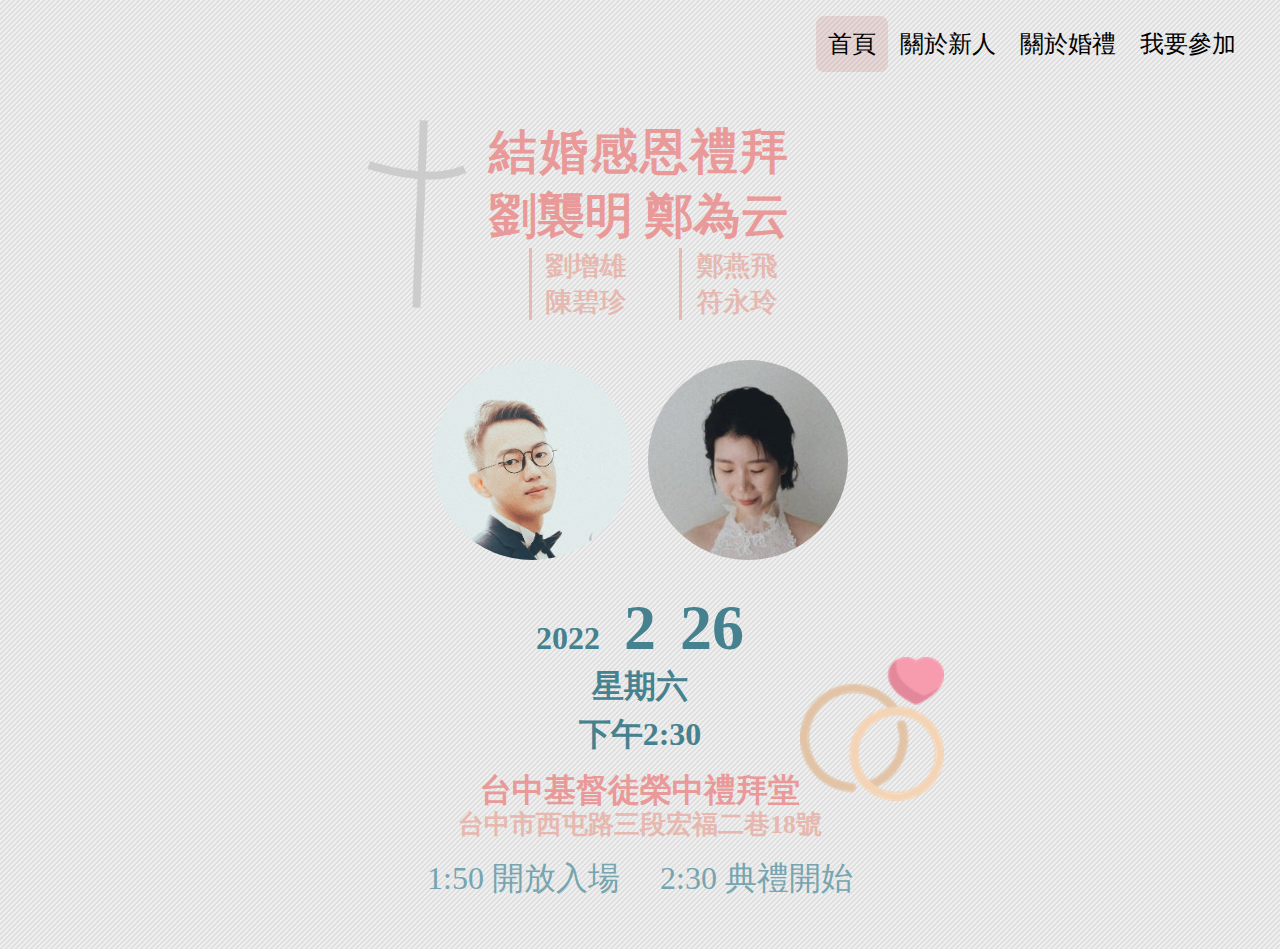
<file: index.html>
<!DOCTYPE html>
<html>

<head>
    <link rel="icon" href="/asset/images/rings-and-heart.png" type="image/png" />
    <link rel="short icon" href="/asset/images/rings-and-heart.png" type="image/png" />
    <link rel="preload" href="/asset/images/background.jpg" type="image/png" as="image" />
    <meta name="viewport" content="width=device-width, initial-scale=0.6, minimum-scale=0.6, maximum-scale=2.0, user-scalable=yes" />
    <meta charset="UTF-8">

    <!-- HTML Meta Tags -->
    <title>襲明與為云的婚禮資訊站</title>
    <meta name="description" content="嗨！襲明與為云要結婚了！時間：2022-02-26 星期六 下午2:30。地點：台中基督徒榮中禮拜堂 台中市西屯路三段宏福二巷18號。誠摯地邀請您來見證主的恩典！若您要登記參加，請進入本站，並點選「我要參加」----本網站提供關於新人和婚禮的各種資訊，以及聯絡方式歡迎隨時來看看！">

    <!-- Facebook Meta Tags -->
    <meta property="og:url" content="https://whwedding.info/">
    <meta property="og:type" content="website">
    <meta property="og:title" content="襲明與為云的婚禮資訊站">
    <meta property="og:description" content="嗨！襲明與為云要結婚了！時間：2022-02-26 星期六 下午2:30。地點：台中基督徒榮中禮拜堂 台中市西屯路三段宏福二巷18號。誠摯地邀請您來見證主的恩典！若您要登記參加，請進入本站，並點選「我要參加」----本網站提供關於新人和婚禮的各種資訊，以及聯絡方式歡迎隨時來看看！">
    <meta property="og:image" content="https://whwedding.info/asset/images/rings-and-heart.png">

    <!-- Twitter Meta Tags -->
    <meta name="twitter:card" content="summary_large_image">
    <meta property="twitter:domain" content="whwedding.info">
    <meta property="twitter:url" content="https://whwedding.info/">
    <meta name="twitter:title" content="襲明與為云的婚禮資訊站">
    <meta name="twitter:description" content="嗨！襲明與為云要結婚了！時間：2022-02-26 星期六 下午2:30。地點：台中基督徒榮中禮拜堂 台中市西屯路三段宏福二巷18號。誠摯地邀請您來見證主的恩典！若您要登記參加，請進入本站，並點選「我要參加」----本網站提供關於新人和婚禮的各種資訊，以及聯絡方式歡迎隨時來看看！">
    <meta name="twitter:image" content="https://whwedding.info/asset/images/rings-and-heart.png">

    <!-- Meta Tags Generated via https://www.opengraph.xyz -->

    <link rel="stylesheet" href="/style.css">
    <style type="text/css"></style>
</head>

<body>
    <a class="skip-link screen-reader-text" href="#content">跳至主要內容</a>
    <header id="masthead" class="site-header has-menu" role="banner">
        <div class="site-branding">
            <h1 class="screen-reader-text">劉襲明與鄭為云的婚禮資訊</h1>
        </div><!-- .site-branding -->
    
        <input type="checkbox" id="show-nav-menu" class="ui-state" />
        <nav id="site-navigation" class="primary-navigation" role="navigation" aria-label="主要選單">
            <div class="menu-button-container">
                <label id="primary-mobile-menu" for="show-nav-menu" class="button" aria-controls="primary-menu-list" aria-expanded="false">
                    <span class="dropdown-icon open">選單 <svg class="svg-icon" width="24" height="24" aria-hidden="true"
                            role="img" focusable="false" viewBox="0 0 24 24" fill="none" xmlns="http://www.w3.org/2000/svg">
                            <path fill-rule="evenodd" clip-rule="evenodd"
                                d="M4.5 6H19.5V7.5H4.5V6ZM4.5 12H19.5V13.5H4.5V12ZM19.5 18H4.5V19.5H19.5V18Z"
                                fill="currentColor"></path>
                        </svg> </span>
                    <span class="dropdown-icon close">關閉 <svg class="svg-icon" width="24" height="24" aria-hidden="true"
                            role="img" focusable="false" viewBox="0 0 24 24" fill="none" xmlns="http://www.w3.org/2000/svg">
                            <path fill-rule="evenodd" clip-rule="evenodd"
                                d="M12 10.9394L5.53033 4.46973L4.46967 5.53039L10.9393 12.0001L4.46967 18.4697L5.53033 19.5304L12 13.0607L18.4697 19.5304L19.5303 18.4697L13.0607 12.0001L19.5303 5.53039L18.4697 4.46973L12 10.9394Z"
                                fill="currentColor"></path>
                        </svg> </span>
                </label><!-- #primary-mobile-menu -->
            </div><!-- .menu-button-container -->
            <div class="primary-menu-container">
                <ul id="primary-menu-list" class="menu-wrapper">
                    <li id="menu-item-25" class="menu-item current-menu-item">
                        <a href="/">首頁</a>
                    </li>
                    <li id="menu-item-30" class="menu-item">
                        <a href="/%e9%97%9c%e6%96%bc%e6%96%b0%e4%ba%ba/">關於新人</a>
                    </li>
                    <li id="menu-item-31" class="menu-item">
                        <a href="/%e9%97%9c%e6%96%bc%e5%a9%9a%e7%a6%ae/">關於婚禮</a>
                    </li>
                    <li id="menu-item-32" class="menu-item">
                        <a href="/%e6%88%91%e8%a6%81%e5%8f%83%e5%8a%a0/">我要參加</a>
                    </li>
                    <!--
                    <li id="menu-item-33" class="menu-item">
                        <a href="/credit/">Credit</a>
                    </li>
                    -->
                </ul>
            </div>
        </nav><!-- #site-navigation -->
    </header>

    <div class="homepage-content">
        <div class="homepage-title-container">
            <div class="homepage-title-block">
                <div class="pic-anchor">
                    <div class="cross-cute"></div>
                </div>
                <h2 class="has-text-align-center homepage-title"><span
                        class="homepage-title-eventname">結婚感恩禮拜</span><br><span><strong>劉</strong>襲明</span>&nbsp;<span><strong>鄭</strong>為云</span>
                </h2>
                <div class="parents-section">
                    <div class="parents">劉增雄<br>陳碧珍</div>
                    <div class="parents">鄭燕飛<br>符永玲</div>
                </div>
            </div>
            <div class="homepage-pictures">
                <div class="wp-block-image">
                    <img class="is-style-rounded" src="/asset/images/hsiming2.jpg"
                            alt="" class="wp-image-50" width="200" height="200">
                </div>
                <div class="wp-block-image">
                    <img class="is-style-rounded" src="/asset/images/jessie2.jpg"
                            alt="鄭為云的照片" class="wp-image-51" width="200" height="200">
                </div>
            </div>
        </div>
        <div class="homepage-info">
            <div class="homepage-info-datetime">
                <span data-role="year">2022</span> <span class="inline-block"><span data-role="month">2</span>&nbsp;<span data-role="date">26</span></span><br>
                <span data-role="weekday">星期六</span><br>
                <span data-role="time">下午2:30</span>
            </div>
            <div class="homepage-info-location">
                <span data-role="location"><span class="inline-block">台中基督徒</span><span
                        class="inline-block">榮中禮拜堂<div class="pic-anchor"><div class="rings-and-heart"></div></div></span>
                </span><br>
                <span data-role="address"><span class="inline-block">台中市</span><span
                        class="inline-block">西屯路三段</span><span class="inline-block">宏福二巷18號</span></span>
            </div>
            <div class="homepage-info-details">
                <span class="inline-block" data-role="open"><span>1:50</span>&nbsp;<span class="inline-block">開放入場</span></span>
                <span class="inline-block" data-role="begin"><span>2:30</span>&nbsp;<span class="inline-block">典禮開始</span></span>
            </div>
        </div>
    </div>
</body>

</html>
</file>
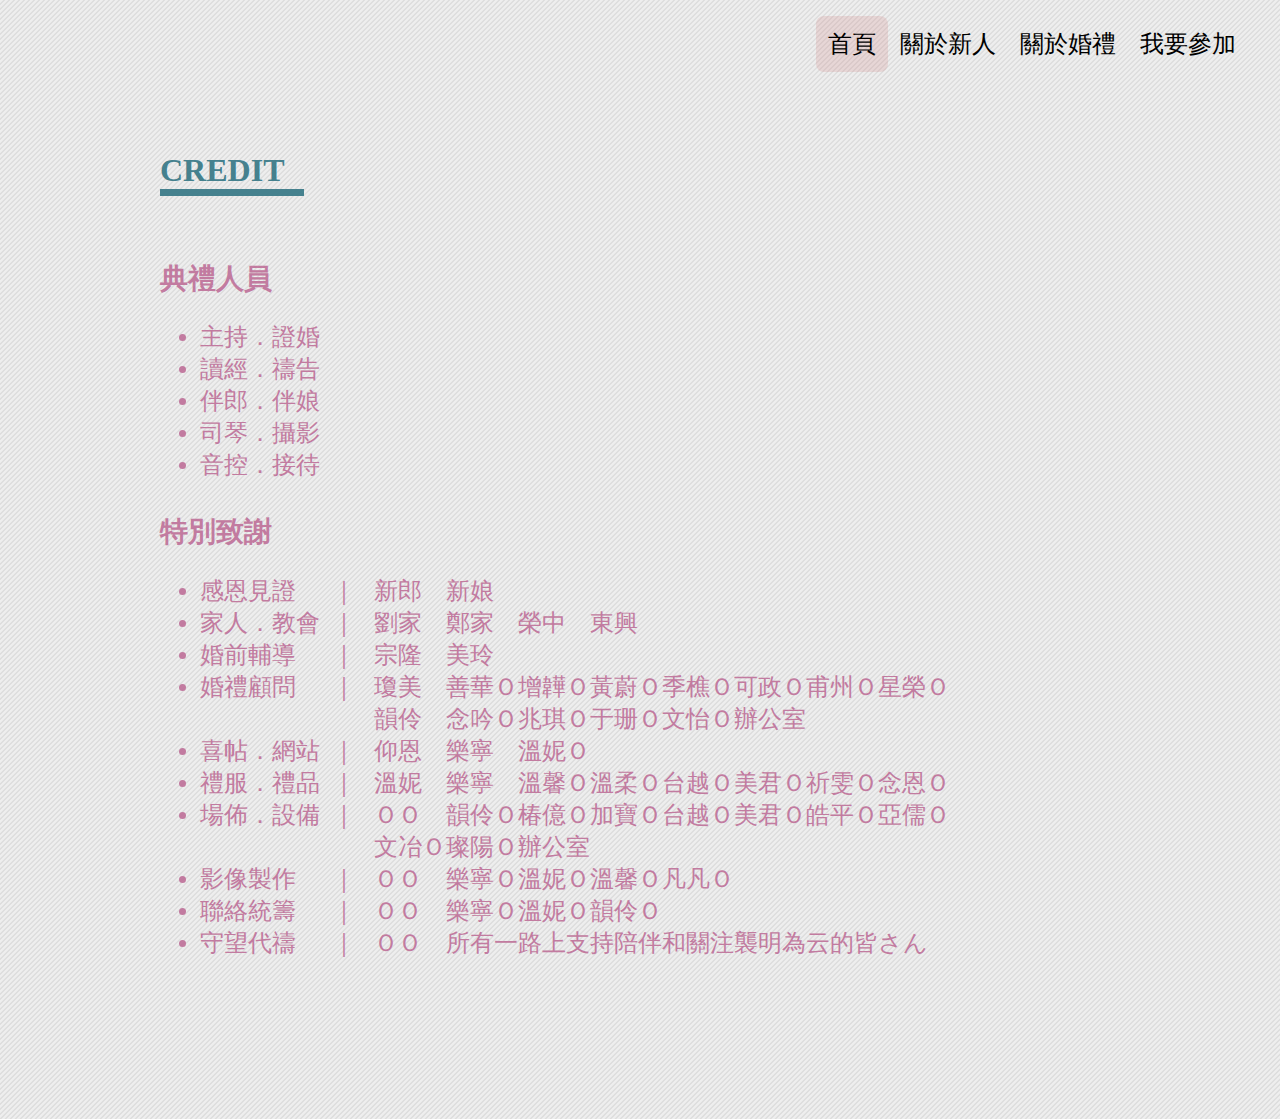
<file: credit/index.html>
<!DOCTYPE html>
<html>

<head>
    <link rel="icon" href="/asset/images/rings-and-heart.png" type="image/png" />
    <link rel="short icon" href="/asset/images/rings-and-heart.png" type="image/png" />
    <link rel="preload" href="/asset/images/background.jpg" type="image/png" as="image" />
    <meta name="viewport" content="width=device-width, initial-scale=0.6, minimum-scale=0.6, maximum-scale=2.0, user-scalable=yes" />
    <meta charset="UTF-8">

    <!-- HTML Meta Tags -->
    <title>CREDIT ~ 襲明與為云的婚禮資訊站</title>
    <meta name="description" content="嗨！襲明與為云要結婚了！時間：2022-02-26 星期六 下午2:30。地點：台中基督徒榮中禮拜堂 台中市西屯路三段宏福二巷18號。誠摯地邀請您來見證主的恩典！若您要登記參加，請進入本站，並點選「我要參加」----本網站提供關於新人和婚禮的各種資訊，以及聯絡方式歡迎隨時來看看！">

    <!-- Facebook Meta Tags -->
    <meta property="og:url" content="https://whwedding.info/">
    <meta property="og:type" content="website">
    <meta property="og:title" content="襲明與為云的婚禮資訊站">
    <meta property="og:description" content="嗨！襲明與為云要結婚了！時間：2022-02-26 星期六 下午2:30。地點：台中基督徒榮中禮拜堂 台中市西屯路三段宏福二巷18號。誠摯地邀請您來見證主的恩典！若您要登記參加，請進入本站，並點選「我要參加」----本網站提供關於新人和婚禮的各種資訊，以及聯絡方式歡迎隨時來看看！">
    <meta property="og:image" content="https://whwedding.info/asset/images/rings-and-heart.png">

    <!-- Twitter Meta Tags -->
    <meta name="twitter:card" content="summary_large_image">
    <meta property="twitter:domain" content="whwedding.info">
    <meta property="twitter:url" content="https://whwedding.info/">
    <meta name="twitter:title" content="襲明與為云的婚禮資訊站">
    <meta name="twitter:description" content="嗨！襲明與為云要結婚了！時間：2022-02-26 星期六 下午2:30。地點：台中基督徒榮中禮拜堂 台中市西屯路三段宏福二巷18號。誠摯地邀請您來見證主的恩典！若您要登記參加，請進入本站，並點選「我要參加」----本網站提供關於新人和婚禮的各種資訊，以及聯絡方式歡迎隨時來看看！">
    <meta name="twitter:image" content="https://whwedding.info/asset/images/rings-and-heart.png">

    <!-- Meta Tags Generated via https://www.opengraph.xyz -->

    <link rel="stylesheet" href="/style.css">
    <style type="text/css"></style>
</head>

<body>
    <a class="skip-link screen-reader-text" href="#content">跳至主要內容</a>
    <header id="masthead" class="site-header has-menu" role="banner">
        <div class="site-branding">
            <h1 class="screen-reader-text">劉襲明與鄭為云的婚禮資訊 - CREDIT</h1>
        </div><!-- .site-branding -->
    
        <input type="checkbox" id="show-nav-menu" class="ui-state" />
        <nav id="site-navigation" class="primary-navigation" role="navigation" aria-label="主要選單">
            <div class="menu-button-container">
                <label id="primary-mobile-menu" for="show-nav-menu" class="button" aria-controls="primary-menu-list" aria-expanded="false">
                    <span class="dropdown-icon open">選單 <svg class="svg-icon" width="24" height="24" aria-hidden="true"
                            role="img" focusable="false" viewBox="0 0 24 24" fill="none" xmlns="http://www.w3.org/2000/svg">
                            <path fill-rule="evenodd" clip-rule="evenodd"
                                d="M4.5 6H19.5V7.5H4.5V6ZM4.5 12H19.5V13.5H4.5V12ZM19.5 18H4.5V19.5H19.5V18Z"
                                fill="currentColor"></path>
                        </svg> </span>
                    <span class="dropdown-icon close">關閉 <svg class="svg-icon" width="24" height="24" aria-hidden="true"
                            role="img" focusable="false" viewBox="0 0 24 24" fill="none" xmlns="http://www.w3.org/2000/svg">
                            <path fill-rule="evenodd" clip-rule="evenodd"
                                d="M12 10.9394L5.53033 4.46973L4.46967 5.53039L10.9393 12.0001L4.46967 18.4697L5.53033 19.5304L12 13.0607L18.4697 19.5304L19.5303 18.4697L13.0607 12.0001L19.5303 5.53039L18.4697 4.46973L12 10.9394Z"
                                fill="currentColor"></path>
                        </svg> </span>
                </label><!-- #primary-mobile-menu -->
            </div><!-- .menu-button-container -->
            <div class="primary-menu-container">
                <ul id="primary-menu-list" class="menu-wrapper">
                    <li id="menu-item-25" class="menu-item current-menu-item">
                        <a href="/">首頁</a>
                    </li>
                    <li id="menu-item-30" class="menu-item">
                        <a href="/%e9%97%9c%e6%96%bc%e6%96%b0%e4%ba%ba/">關於新人</a>
                    </li>
                    <li id="menu-item-31" class="menu-item">
                        <a href="/%e9%97%9c%e6%96%bc%e5%a9%9a%e7%a6%ae/">關於婚禮</a>
                    </li>
                    <li id="menu-item-32" class="menu-item">
                        <a href="/%e6%88%91%e8%a6%81%e5%8f%83%e5%8a%a0/">我要參加</a>
                    </li>
                    <!--
                    <li id="menu-item-33" class="menu-item  current-menu-item">
                        <a href="/credit/">Credit</a>
                    </li>
                    -->
                </ul>
            </div>
        </nav><!-- #site-navigation -->
    </header>

    <div class="content-container">
        <h1 class="page-title">CREDIT</h1>
        <div class="page-content">
            <section id="workers">
                <h2>典禮人員</h2>
                <ul>
                    <li>主持．證婚</li>
                    <li>讀經．禱告</li>
                    <li>伴郎．伴娘</li>
                    <li>司琴．攝影</li>
                    <li>音控．接待</li>
                </ul>
            </section>
            <section id="special-thanks">
                <h2>特別致謝</h2>
                <ul>
                    <li><span class="item-name">感恩見證　</span> <span class="persons">新郎　新娘</span></li>
                    <li><span class="item-name">家人．教會</span> <span class="persons">劉家　鄭家　榮中　東興</span></li>
                    <li><span class="item-name">婚前輔導　</span> <span class="persons">宗隆　美玲</span></li>
                    <li><span class="item-name">婚禮顧問　</span> <span class="persons">瓊美　善華Ｏ增韡Ｏ黃蔚Ｏ季樵Ｏ可政Ｏ甫州Ｏ星榮Ｏ韻伶　念吟Ｏ兆琪Ｏ于珊Ｏ文怡Ｏ辦公室</span></li>
                    <li><span class="item-name">喜帖．網站</span> <span class="persons">仰恩　樂寧　溫妮Ｏ</span></li>
                    <li><span class="item-name">禮服．禮品</span> <span class="persons">溫妮　樂寧　溫馨Ｏ溫柔Ｏ台越Ｏ美君Ｏ祈雯Ｏ念恩Ｏ</span></li>
                    <li><span class="item-name">場佈．設備</span> <span class="persons">ＯＯ　韻伶Ｏ椿億Ｏ加寶Ｏ台越Ｏ美君Ｏ皓平Ｏ亞儒Ｏ文冶Ｏ璨陽Ｏ辦公室</span></li>
                    <li><span class="item-name">影像製作　</span> <span class="persons">ＯＯ　樂寧Ｏ溫妮Ｏ溫馨Ｏ凡凡Ｏ</span></li>
                    <li><span class="item-name">聯絡統籌　</span> <span class="persons">ＯＯ　樂寧Ｏ溫妮Ｏ韻伶Ｏ</span></li>
                    <li><span class="item-name">守望代禱　</span> <span class="persons">ＯＯ　所有一路上支持陪伴和關注襲明為云的皆さん</span></li>
                </ul>
            </section>
        </div>
    </div>
</body>

</html>
</file>
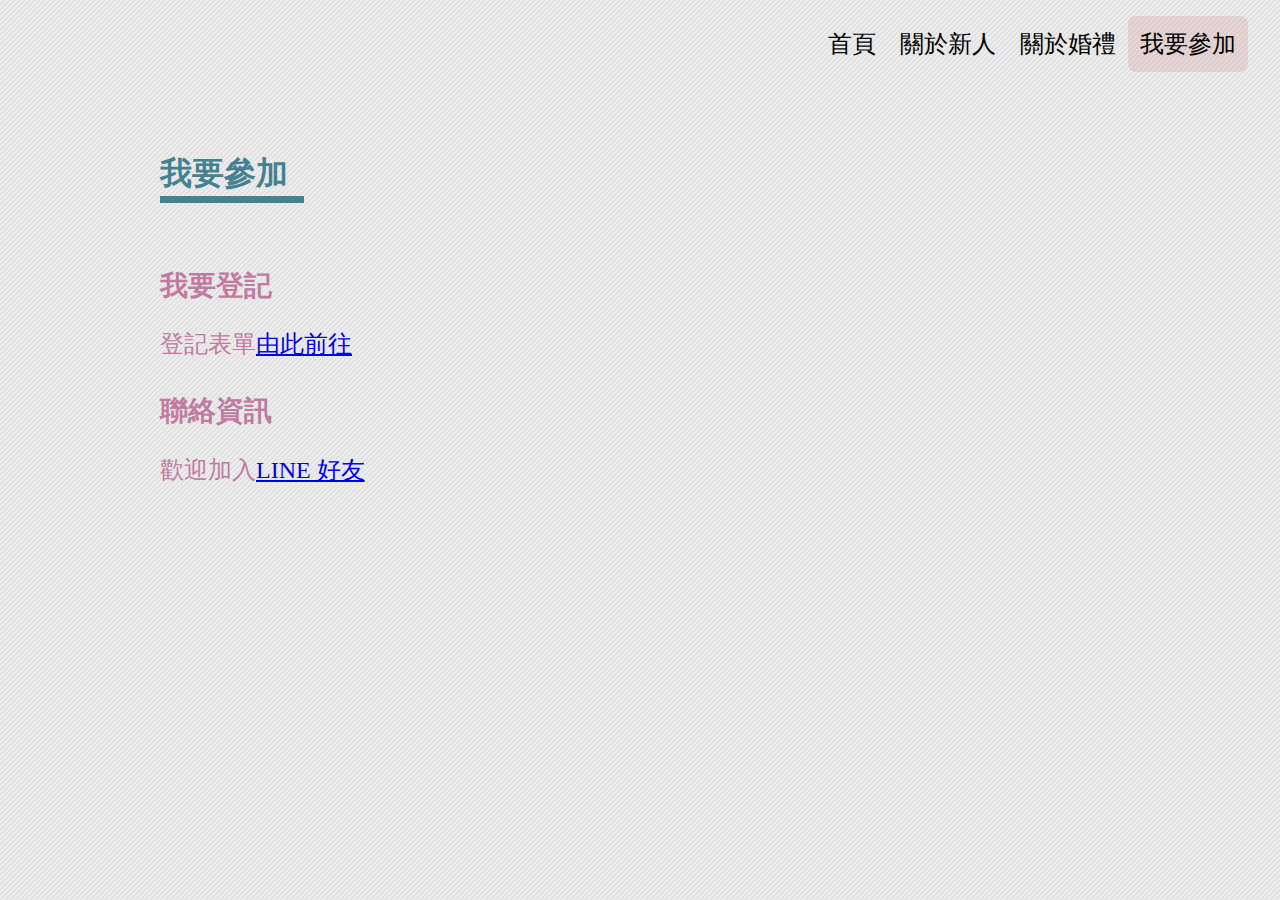
<file: 我要參加/index.html>
<!DOCTYPE html>
<html>

<head>
    <link rel="icon" href="/asset/images/rings-and-heart.png" type="image/png" />
    <link rel="short icon" href="/asset/images/rings-and-heart.png" type="image/png" />
    <link rel="preload" href="/asset/images/background.jpg" type="image/png" as="image" />
    <meta name="viewport" content="width=device-width, initial-scale=0.6, minimum-scale=0.6, maximum-scale=2.0, user-scalable=yes" />
    <meta charset="UTF-8">

    <!-- HTML Meta Tags -->
    <title>我要參加 ~ 襲明與為云的婚禮資訊站</title>
    <meta name="description" content="嗨！襲明與為云要結婚了！時間：2022-02-26 星期六 下午2:30。地點：台中基督徒榮中禮拜堂 台中市西屯路三段宏福二巷18號。誠摯地邀請您來見證主的恩典！若您要登記參加，請進入本站，並點選「我要參加」----本網站提供關於新人和婚禮的各種資訊，以及聯絡方式歡迎隨時來看看！">

    <!-- Facebook Meta Tags -->
    <meta property="og:url" content="https://whwedding.info/">
    <meta property="og:type" content="website">
    <meta property="og:title" content="襲明與為云的婚禮資訊站">
    <meta property="og:description" content="嗨！襲明與為云要結婚了！時間：2022-02-26 星期六 下午2:30。地點：台中基督徒榮中禮拜堂 台中市西屯路三段宏福二巷18號。誠摯地邀請您來見證主的恩典！若您要登記參加，請進入本站，並點選「我要參加」----本網站提供關於新人和婚禮的各種資訊，以及聯絡方式歡迎隨時來看看！">
    <meta property="og:image" content="https://whwedding.info/asset/images/rings-and-heart.png">

    <!-- Twitter Meta Tags -->
    <meta name="twitter:card" content="summary_large_image">
    <meta property="twitter:domain" content="whwedding.info">
    <meta property="twitter:url" content="https://whwedding.info/">
    <meta name="twitter:title" content="襲明與為云的婚禮資訊站">
    <meta name="twitter:description" content="嗨！襲明與為云要結婚了！時間：2022-02-26 星期六 下午2:30。地點：台中基督徒榮中禮拜堂 台中市西屯路三段宏福二巷18號。誠摯地邀請您來見證主的恩典！若您要登記參加，請進入本站，並點選「我要參加」----本網站提供關於新人和婚禮的各種資訊，以及聯絡方式歡迎隨時來看看！">
    <meta name="twitter:image" content="https://whwedding.info/asset/images/rings-and-heart.png">

    <!-- Meta Tags Generated via https://www.opengraph.xyz -->

    <link rel="stylesheet" href="/style.css">
    <style type="text/css"></style>
</head>

<body>
    <a class="skip-link screen-reader-text" href="#content">跳至主要內容</a>
    <header id="masthead" class="site-header has-menu" role="banner">
        <div class="site-branding">
            <h1 class="screen-reader-text">劉襲明與鄭為云的婚禮資訊 - 我要參加</h1>
        </div><!-- .site-branding -->
    
        <input type="checkbox" id="show-nav-menu" class="ui-state" />
        <nav id="site-navigation" class="primary-navigation" role="navigation" aria-label="主要選單">
            <div class="menu-button-container">
                <label id="primary-mobile-menu" for="show-nav-menu" class="button" aria-controls="primary-menu-list" aria-expanded="false">
                    <span class="dropdown-icon open">選單 <svg class="svg-icon" width="24" height="24" aria-hidden="true"
                            role="img" focusable="false" viewBox="0 0 24 24" fill="none" xmlns="http://www.w3.org/2000/svg">
                            <path fill-rule="evenodd" clip-rule="evenodd"
                                d="M4.5 6H19.5V7.5H4.5V6ZM4.5 12H19.5V13.5H4.5V12ZM19.5 18H4.5V19.5H19.5V18Z"
                                fill="currentColor"></path>
                        </svg> </span>
                    <span class="dropdown-icon close">關閉 <svg class="svg-icon" width="24" height="24" aria-hidden="true"
                            role="img" focusable="false" viewBox="0 0 24 24" fill="none" xmlns="http://www.w3.org/2000/svg">
                            <path fill-rule="evenodd" clip-rule="evenodd"
                                d="M12 10.9394L5.53033 4.46973L4.46967 5.53039L10.9393 12.0001L4.46967 18.4697L5.53033 19.5304L12 13.0607L18.4697 19.5304L19.5303 18.4697L13.0607 12.0001L19.5303 5.53039L18.4697 4.46973L12 10.9394Z"
                                fill="currentColor"></path>
                        </svg> </span>
                </label><!-- #primary-mobile-menu -->
            </div><!-- .menu-button-container -->
            <div class="primary-menu-container">
                <ul id="primary-menu-list" class="menu-wrapper">
                    <li id="menu-item-25" class="menu-item">
                        <a href="/">首頁</a>
                    </li>
                    <li id="menu-item-30" class="menu-item">
                        <a href="/%e9%97%9c%e6%96%bc%e6%96%b0%e4%ba%ba/">關於新人</a>
                    </li>
                    <li id="menu-item-31" class="menu-item">
                        <a href="/%e9%97%9c%e6%96%bc%e5%a9%9a%e7%a6%ae/">關於婚禮</a>
                    </li>
                    <li id="menu-item-32" class="menu-item current-menu-item">
                        <a href="/%e6%88%91%e8%a6%81%e5%8f%83%e5%8a%a0/">我要參加</a>
                    </li>
                    <!--
                    <li id="menu-item-33" class="menu-item">
                        <a href="/credit/">Credit</a>
                    </li>
                    -->
                </ul>
            </div>
        </nav><!-- #site-navigation -->
    </header>

    <div class="content-container">
        <h1 class="page-title">我要參加</h1>
        <div class="page-content">
            <section id="register">
                <h2>我要登記</h2>
                <span>登記表單<a target="register" href="https://forms.gle/7875qsu9DDSWMKhM9">由此前往</a></span>
            </section>
            <section id="contacts">
                <h2>聯絡資訊</h2>
                <span>歡迎加入<a target="line_friend" href="https://line.me/R/ti/p/%40424ozxxw">LINE 好友</a></span>
            </section>
            <!--
            <section id="posts">
                <h2>祝福留言板</h2>
            </section>
            <section id="traffic-info">
                <h2>交通 & 停車</h2>
            </section>
            <section id="church-pictures">
                <h2>教會環境照片</h2>
            </section>
            <section id="seats">
                <h2>會堂座位圖</h2>
            </section>
            <section id="regulations">
                <h2>場地規範</h2>
            </section>
            -->
        </div>
    </div>
</body>

</html>
</file>
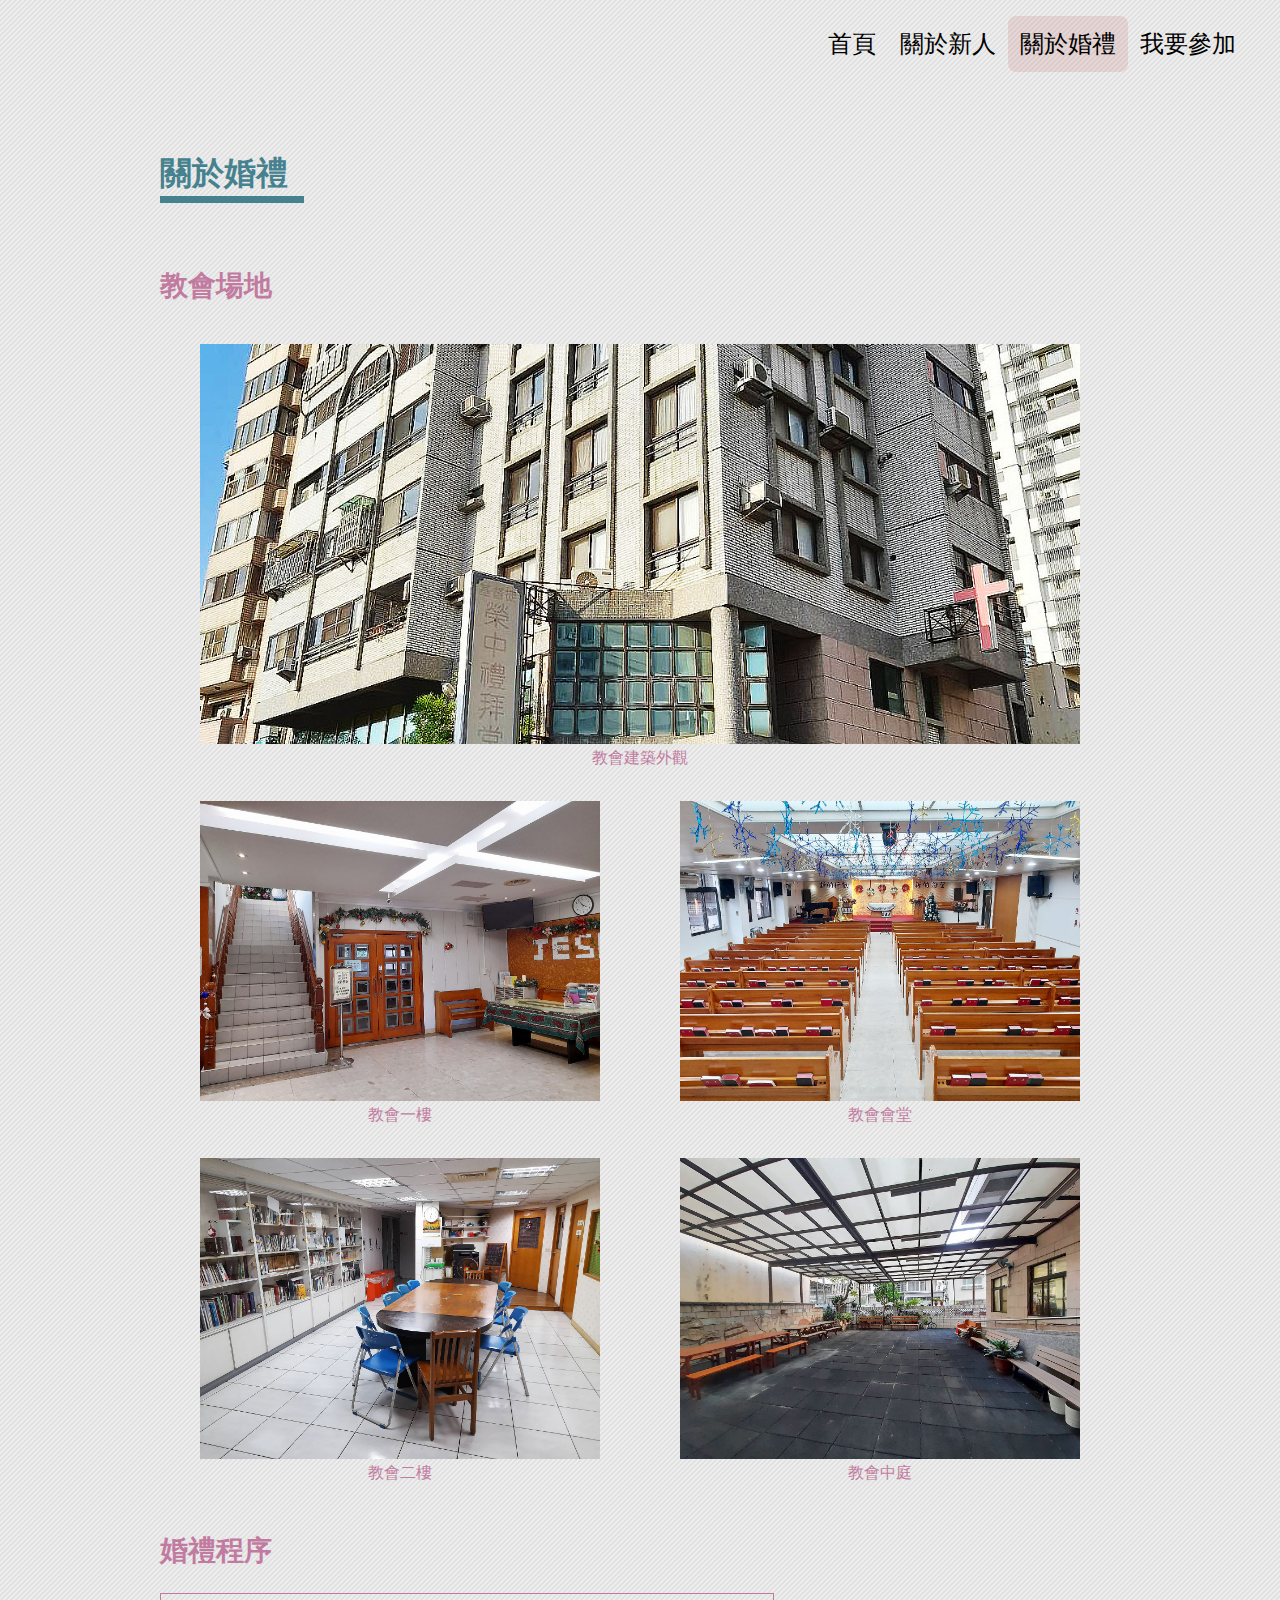
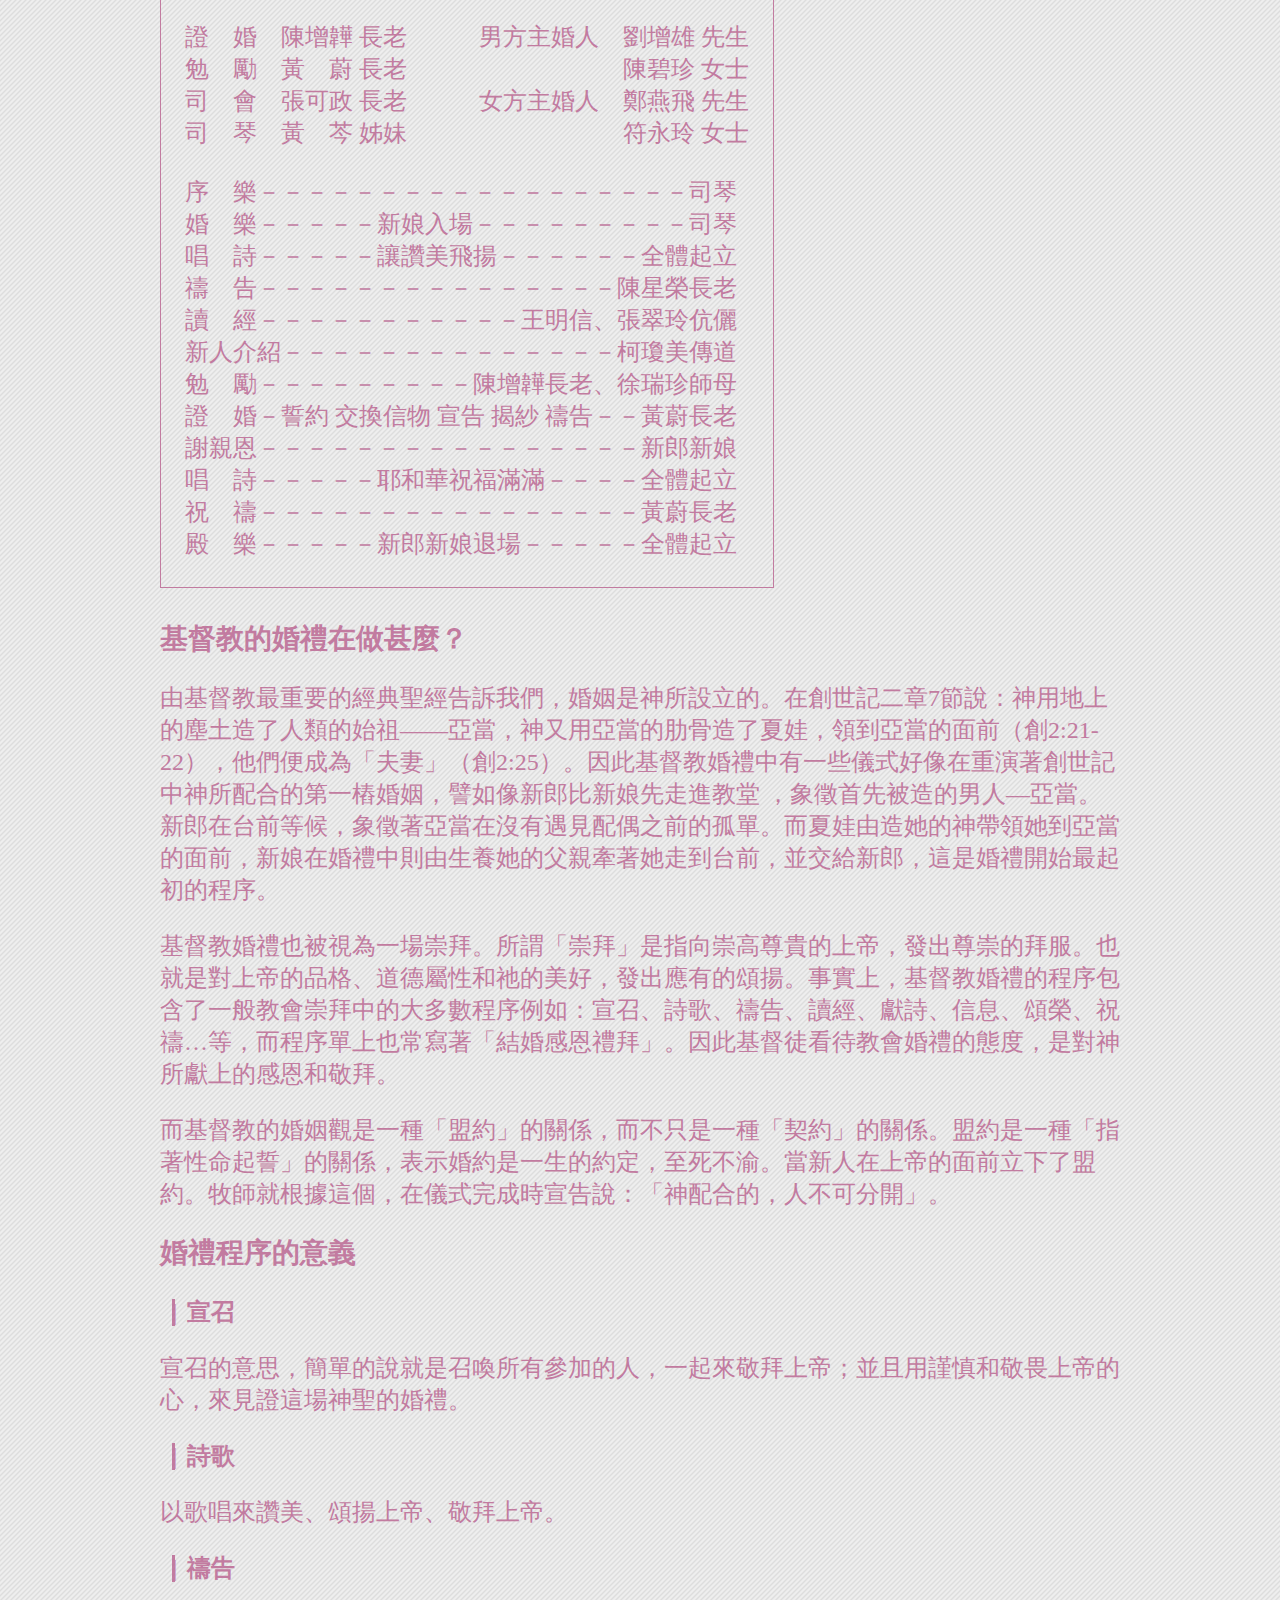
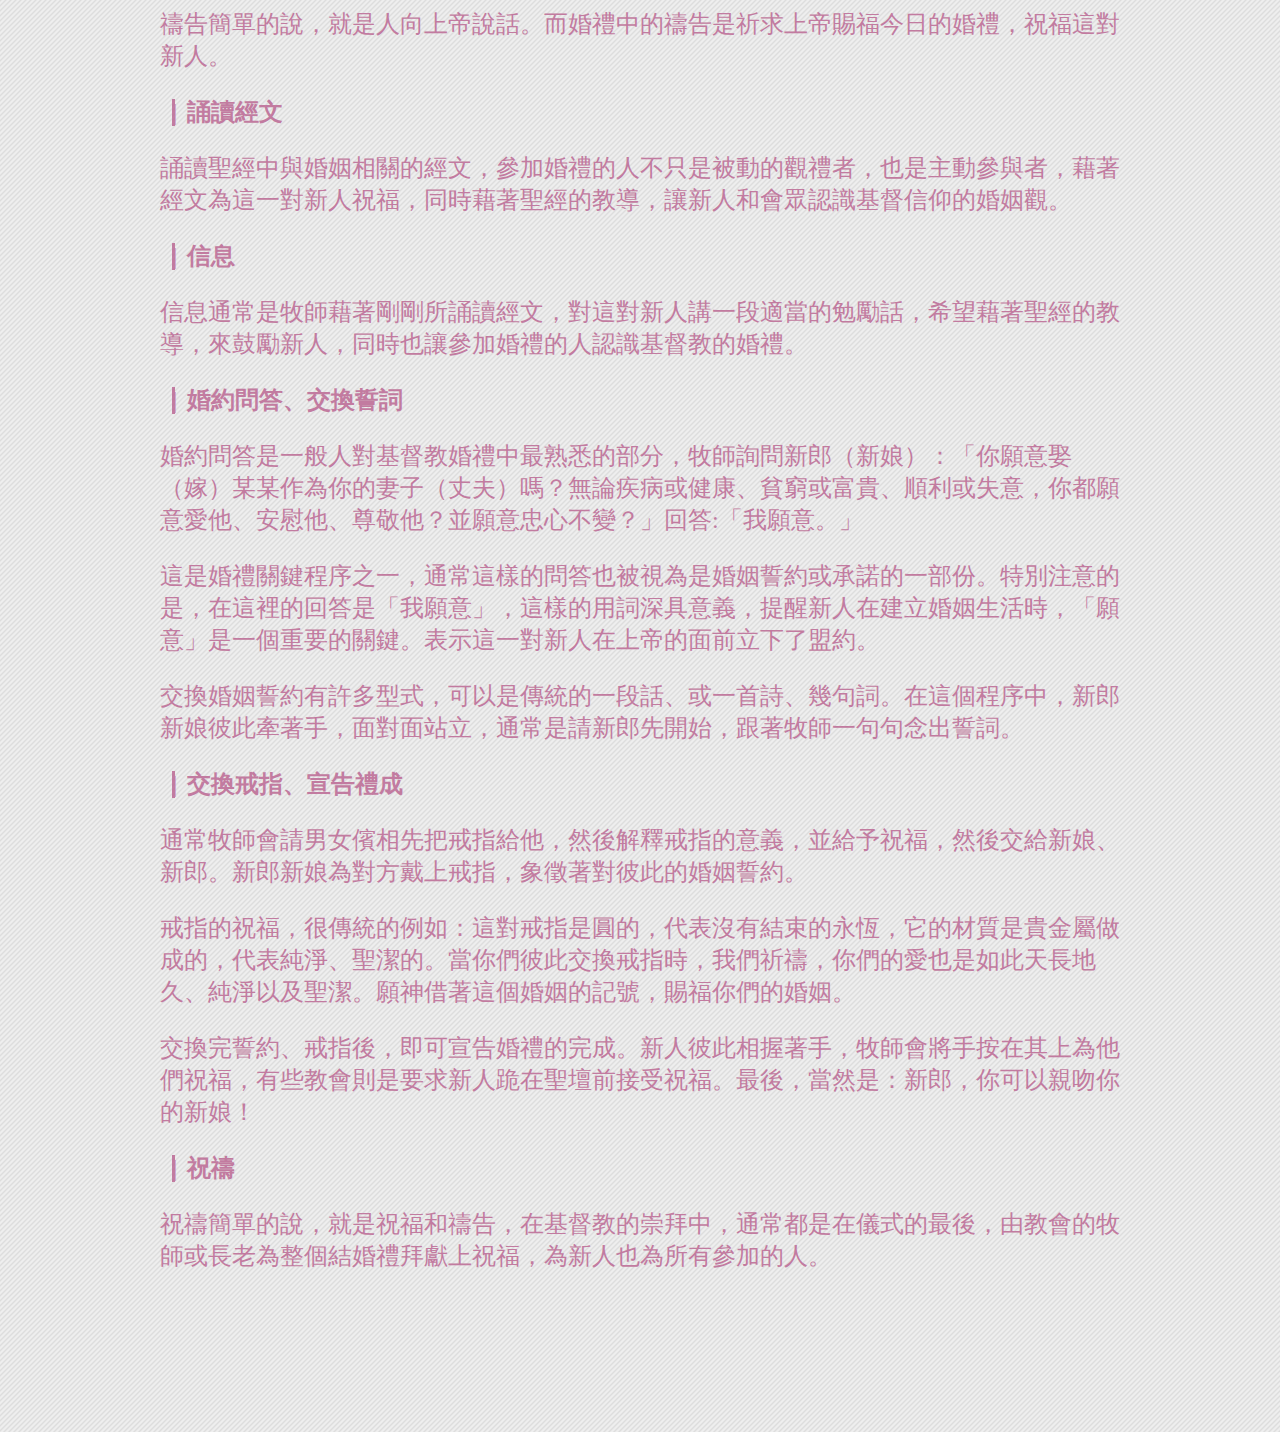
<file: 關於婚禮/index.html>
<!DOCTYPE html>
<html>

<head>
    <link rel="icon" href="/asset/images/rings-and-heart.png" type="image/png" />
    <link rel="short icon" href="/asset/images/rings-and-heart.png" type="image/png" />
    <link rel="preload" href="/asset/images/background.jpg" type="image/png" as="image" />
    <meta name="viewport" content="width=device-width, initial-scale=0.6, minimum-scale=0.6, maximum-scale=2.0, user-scalable=yes" />
    <meta charset="UTF-8">

    <!-- HTML Meta Tags -->
    <title>關於婚禮 ~ 襲明與為云的婚禮資訊站</title>
    <meta name="description" content="嗨！襲明與為云要結婚了！時間：2022-02-26 星期六 下午2:30。地點：台中基督徒榮中禮拜堂 台中市西屯路三段宏福二巷18號。誠摯地邀請您來見證主的恩典！若您要登記參加，請進入本站，並點選「我要參加」----本網站提供關於新人和婚禮的各種資訊，以及聯絡方式歡迎隨時來看看！">

    <!-- Facebook Meta Tags -->
    <meta property="og:url" content="https://whwedding.info/">
    <meta property="og:type" content="website">
    <meta property="og:title" content="襲明與為云的婚禮資訊站">
    <meta property="og:description" content="嗨！襲明與為云要結婚了！時間：2022-02-26 星期六 下午2:30。地點：台中基督徒榮中禮拜堂 台中市西屯路三段宏福二巷18號。誠摯地邀請您來見證主的恩典！若您要登記參加，請進入本站，並點選「我要參加」----本網站提供關於新人和婚禮的各種資訊，以及聯絡方式歡迎隨時來看看！">
    <meta property="og:image" content="https://whwedding.info/asset/images/rings-and-heart.png">

    <!-- Twitter Meta Tags -->
    <meta name="twitter:card" content="summary_large_image">
    <meta property="twitter:domain" content="whwedding.info">
    <meta property="twitter:url" content="https://whwedding.info/">
    <meta name="twitter:title" content="襲明與為云的婚禮資訊站">
    <meta name="twitter:description" content="嗨！襲明與為云要結婚了！時間：2022-02-26 星期六 下午2:30。地點：台中基督徒榮中禮拜堂 台中市西屯路三段宏福二巷18號。誠摯地邀請您來見證主的恩典！若您要登記參加，請進入本站，並點選「我要參加」----本網站提供關於新人和婚禮的各種資訊，以及聯絡方式歡迎隨時來看看！">
    <meta name="twitter:image" content="https://whwedding.info/asset/images/rings-and-heart.png">

    <!-- Meta Tags Generated via https://www.opengraph.xyz -->

    <link rel="stylesheet" href="/style.css">
    <style type="text/css"></style>
</head>

<body>
    <a class="skip-link screen-reader-text" href="#content">跳至主要內容</a>
    <header id="masthead" class="site-header has-menu" role="banner">
        <div class="site-branding">
            <h1 class="screen-reader-text">劉襲明與鄭為云的婚禮資訊 - 關於婚禮</h1>
        </div><!-- .site-branding -->
    
        <input type="checkbox" id="show-nav-menu" class="ui-state" />
        <nav id="site-navigation" class="primary-navigation" role="navigation" aria-label="主要選單">
            <div class="menu-button-container">
                <label id="primary-mobile-menu" for="show-nav-menu" class="button" aria-controls="primary-menu-list" aria-expanded="false">
                    <span class="dropdown-icon open">選單 <svg class="svg-icon" width="24" height="24" aria-hidden="true"
                            role="img" focusable="false" viewBox="0 0 24 24" fill="none" xmlns="http://www.w3.org/2000/svg">
                            <path fill-rule="evenodd" clip-rule="evenodd"
                                d="M4.5 6H19.5V7.5H4.5V6ZM4.5 12H19.5V13.5H4.5V12ZM19.5 18H4.5V19.5H19.5V18Z"
                                fill="currentColor"></path>
                        </svg> </span>
                    <span class="dropdown-icon close">關閉 <svg class="svg-icon" width="24" height="24" aria-hidden="true"
                            role="img" focusable="false" viewBox="0 0 24 24" fill="none" xmlns="http://www.w3.org/2000/svg">
                            <path fill-rule="evenodd" clip-rule="evenodd"
                                d="M12 10.9394L5.53033 4.46973L4.46967 5.53039L10.9393 12.0001L4.46967 18.4697L5.53033 19.5304L12 13.0607L18.4697 19.5304L19.5303 18.4697L13.0607 12.0001L19.5303 5.53039L18.4697 4.46973L12 10.9394Z"
                                fill="currentColor"></path>
                        </svg> </span>
                </label><!-- #primary-mobile-menu -->
            </div><!-- .menu-button-container -->
            <div class="primary-menu-container">
                <ul id="primary-menu-list" class="menu-wrapper">
                    <li id="menu-item-25" class="menu-item">
                        <a href="/">首頁</a>
                    </li>
                    <li id="menu-item-30" class="menu-item">
                        <a href="/%e9%97%9c%e6%96%bc%e6%96%b0%e4%ba%ba/">關於新人</a>
                    </li>
                    <li id="menu-item-31" class="menu-item current-menu-item">
                        <a href="/%e9%97%9c%e6%96%bc%e5%a9%9a%e7%a6%ae/">關於婚禮</a>
                    </li>
                    <li id="menu-item-32" class="menu-item">
                        <a href="/%e6%88%91%e8%a6%81%e5%8f%83%e5%8a%a0/">我要參加</a>
                    </li>
                    <!--
                    <li id="menu-item-33" class="menu-item">
                        <a href="/credit/">Credit</a>
                    </li>
                    -->
                </ul>
            </div>
        </nav><!-- #site-navigation -->
    </header>

    <div class="content-container">
        <h1 class="page-title">關於婚禮</h1>
        <div class="page-content">
            <section id="wedding-place">
                <h2>教會場地</h2>
                <div class="place-content">
                    <figure>
                        <a href="/asset/images/church/2021-12_教會1建築物.jpeg">
                            <img src="/asset/images/church/2021-12_教會1建築物.jpeg" />
                        </a>
                        <figcaption>教會建築外觀</figcaption>
                    </figure>
                    <figure>
                        <a href="/asset/images/church/2021-12_教會2.jpeg">
                            <img src="/asset/images/church/2021-12_教會2.jpeg" />
                        </a>
                        <figcaption>教會一樓</figcaption>
                    </figure>
                    <figure>
                        <a href="/asset/images/church/2021-12_教會3大堂.jpeg">
                            <img src="/asset/images/church/2021-12_教會3大堂.jpeg" />
                        </a>
                        <figcaption>教會會堂</figcaption>
                    </figure>
                    <figure>
                        <a href="/asset/images/church/2021-12_教會4.jpeg">
                            <img src="/asset/images/church/2021-12_教會4.jpeg" />
                        </a>
                        <figcaption>教會二樓</figcaption>
                    </figure>
                    <figure>
                        <a href="/asset/images/church/2021-12_教會5.jpeg">
                            <img src="/asset/images/church/2021-12_教會5.jpeg" />
                        </a>
                        <figcaption>教會中庭</figcaption>
                    </figure>
                </div>
            </section>
            <section id="wedding-procedure">
                <h2>婚禮程序</h2>
                <div id="wedding-procedure-content">
                    <p class="preserve-ws">
證　婚　陳增韡 長老　　　男方主婚人　劉增雄 先生
勉　勵　黃　蔚 長老　　　　　　　　　陳碧珍 女士
司　會　張可政 長老　　　女方主婚人　鄭燕飛 先生
司　琴　黃　芩 姊妹　　　　　　　　　符永玲 女士

序　樂－－－－－－－－－－－－－－－－－－司琴
婚　樂－－－－－新娘入場－－－－－－－－－司琴
唱　詩－－－－－讓讚美飛揚－－－－－－全體起立
禱　告－－－－－－－－－－－－－－－陳星榮長老
讀　經－－－－－－－－－－－王明信、張翠玲伉儷
新人介紹－－－－－－－－－－－－－－柯瓊美傳道
勉　勵－－－－－－－－－陳增韡長老、徐瑞珍師母
證　婚－誓約 交換信物 宣告 揭紗 禱告－－黃蔚長老
謝親恩－－－－－－－－－－－－－－－－新郎新娘
唱　詩－－－－－耶和華祝福滿滿－－－－全體起立
祝　禱－－－－－－－－－－－－－－－－黃蔚長老
殿　樂－－－－－新郎新娘退場－－－－－全體起立
                    </p>
                </div>
            </section>
            <section id="christian-wedding">
                <h2>基督教的婚禮在做甚麼？</h2>
                <article class="news-post">
                    <p>由基督教最重要的經典聖經告訴我們，婚姻是神所設立的。在創世記二章7節說：神用地上的塵土造了人類的始祖——亞當，神又用亞當的肋骨造了夏娃，領到亞當的面前（創2:21-22），他們便成為「夫妻」（創2:25）。因此基督教婚禮中有一些儀式好像在重演著創世記中神所配合的第一樁婚姻，譬如像新郎比新娘先走進教堂                    ，象徵首先被造的男人—亞當。新郎在台前等候，象徵著亞當在沒有遇見配偶之前的孤單。而夏娃由造她的神帶領她到亞當的面前，新娘在婚禮中則由生養她的父親牽著她走到台前，並交給新郎，這是婚禮開始最起初的程序。</p>
                    <p>基督教婚禮也被視為一場崇拜。所謂「崇拜」是指向崇高尊貴的上帝，發出尊崇的拜服。也就是對上帝的品格、道德屬性和祂的美好，發出應有的頌揚。事實上，基督教婚禮的程序包含了一般教會崇拜中的大多數程序例如：宣召、詩歌、禱告、讀經、獻詩、信息、頌榮、祝禱…等，而程序單上也常寫著「結婚感恩禮拜」。因此基督徒看待教會婚禮的態度，是對神所獻上的感恩和敬拜。</p>
                    <p>而基督教的婚姻觀是一種「盟約」的關係，而不只是一種「契約」的關係。盟約是一種「指著性命起誓」的關係，表示婚約是一生的約定，至死不渝。當新人在上帝的面前立下了盟約。牧師就根據這個，在儀式完成時宣告說：「神配合的，人不可分開」。</p>

                    <h2>婚禮程序的意義</h2>

                    <h3>宣召</h3>
                    <p>宣召的意思，簡單的說就是召喚所有參加的人，一起來敬拜上帝；並且用謹慎和敬畏上帝的心，來見證這場神聖的婚禮。</p>

                    <h3>詩歌</h3>
                    <p>以歌唱來讚美、頌揚上帝、敬拜上帝。</p>

                    <h3>禱告</h3>
                    <p>禱告簡單的說，就是人向上帝說話。而婚禮中的禱告是祈求上帝賜福今日的婚禮，祝福這對新人。</p>

                    <h3>誦讀經文</h3>
                    <p>誦讀聖經中與婚姻相關的經文，參加婚禮的人不只是被動的觀禮者，也是主動參與者，藉著經文為這一對新人祝福，同時藉著聖經的教導，讓新人和會眾認識基督信仰的婚姻觀。</p>

                    <h3>信息</h3>
                    <p>信息通常是牧師藉著剛剛所誦讀經文，對這對新人講一段適當的勉勵話，希望藉著聖經的教導，來鼓勵新人，同時也讓參加婚禮的人認識基督教的婚禮。</p>

                    <h3>婚約問答、交換誓詞</h3>
                    <p>婚約問答是一般人對基督教婚禮中最熟悉的部分，牧師詢問新郎（新娘）：「你願意娶（嫁）某某作為你的妻子（丈夫）嗎？無論疾病或健康、貧窮或富貴、順利或失意，你都願意愛他、安慰他、尊敬他？並願意忠心不變？」回答:「我願意。」</p>
                    <p>這是婚禮關鍵程序之一，通常這樣的問答也被視為是婚姻誓約或承諾的一部份。特別注意的是，在這裡的回答是「我願意」，這樣的用詞深具意義，提醒新人在建立婚姻生活時，「願意」是一個重要的關鍵。表示這一對新人在上帝的面前立下了盟約。</p>
                    <p>交換婚姻誓約有許多型式，可以是傳統的一段話、或一首詩、幾句詞。在這個程序中，新郎新娘彼此牽著手，面對面站立，通常是請新郎先開始，跟著牧師一句句念出誓詞。</p>

                    <h3>交換戒指、宣告禮成</h3>
                    <p>通常牧師會請男女儐相先把戒指給他，然後解釋戒指的意義，並給予祝福，然後交給新娘、新郎。新郎新娘為對方戴上戒指，象徵著對彼此的婚姻誓約。</p>
                    <p>戒指的祝福，很傳統的例如：這對戒指是圓的，代表沒有結束的永恆，它的材質是貴金屬做成的，代表純淨、聖潔的。當你們彼此交換戒指時，我們祈禱，你們的愛也是如此天長地久、純淨以及聖潔。願神借著這個婚姻的記號，賜福你們的婚姻。</p>
                    <p>交換完誓約、戒指後，即可宣告婚禮的完成。新人彼此相握著手，牧師會將手按在其上為他們祝福，有些教會則是要求新人跪在聖壇前接受祝福。最後，當然是：新郎，你可以親吻你的新娘！</p>
                    
                    <h3>祝禱</h3>
                    <p>祝禱簡單的說，就是祝福和禱告，在基督教的崇拜中，通常都是在儀式的最後，由教會的牧師或長老為整個結婚禮拜獻上祝福，為新人也為所有參加的人。</p>
                </article>
            </section>
        </div>
    </div>
</body>

</html>
</file>
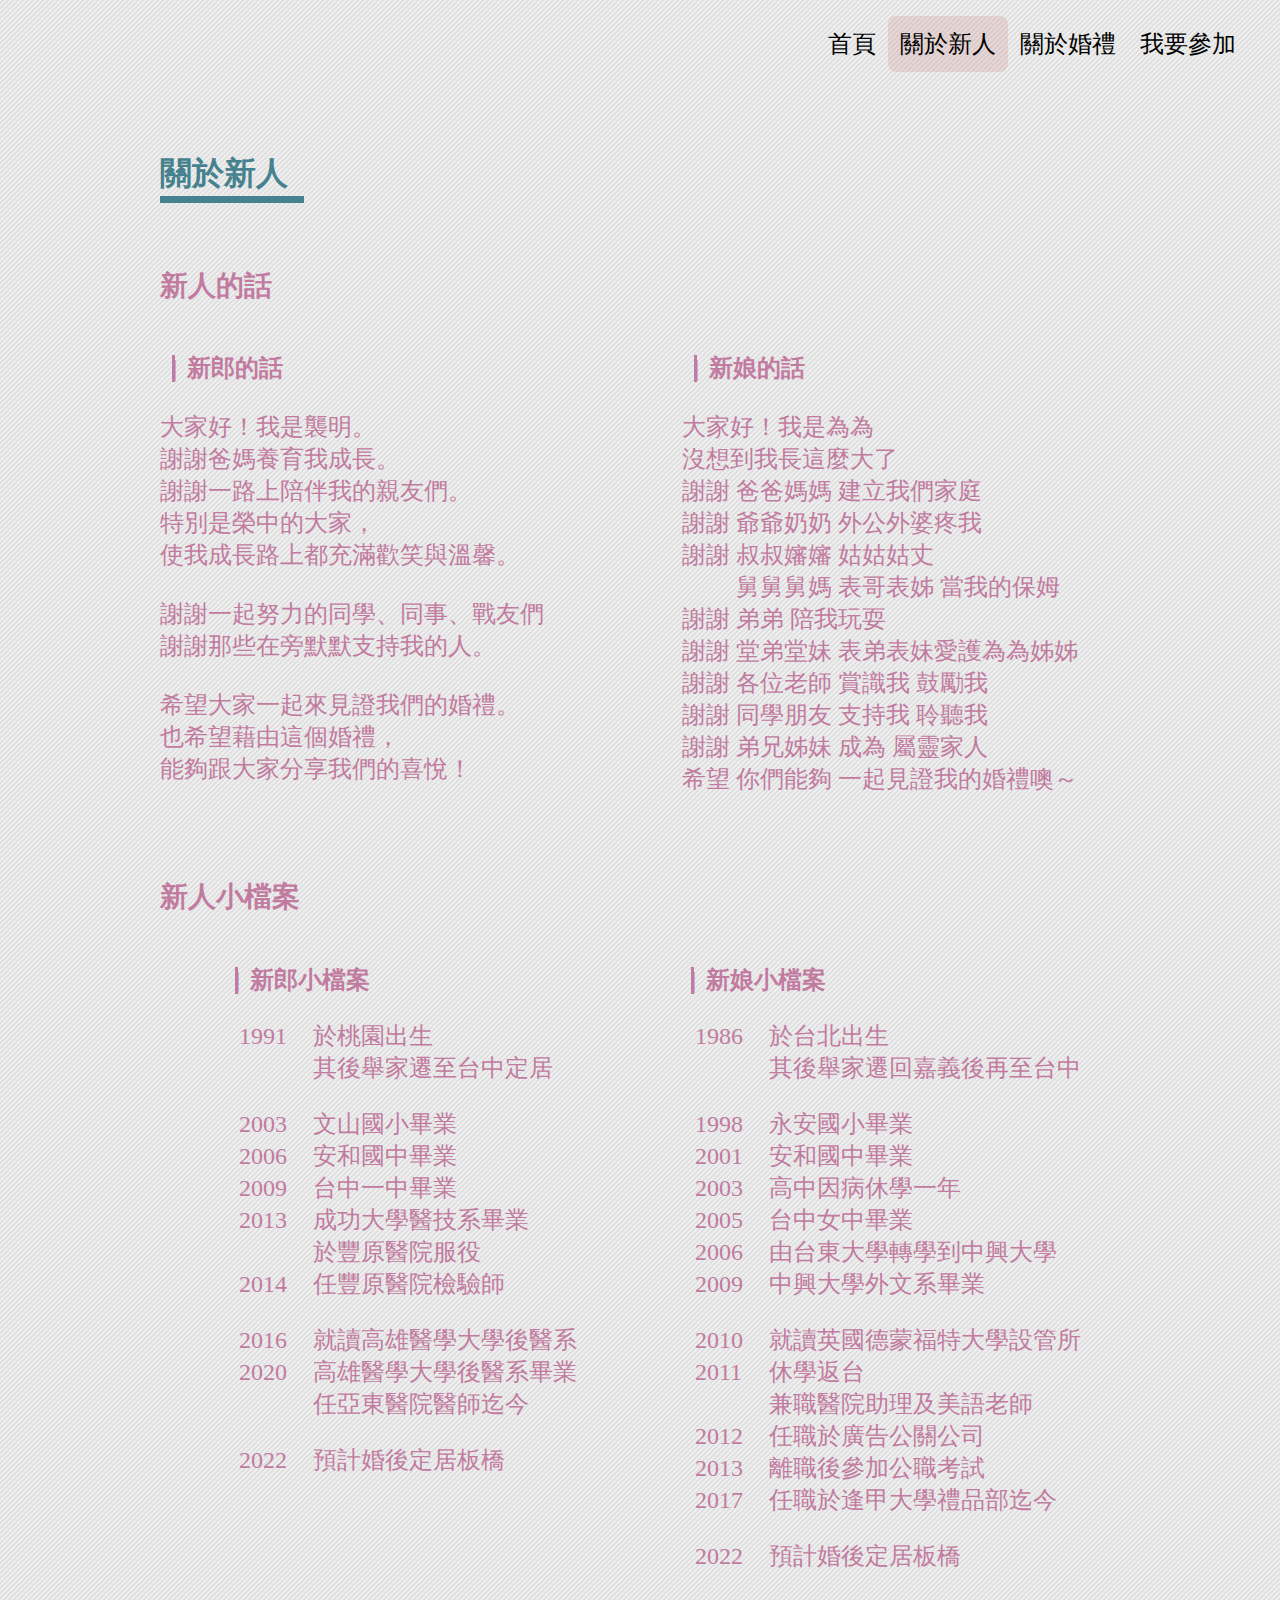
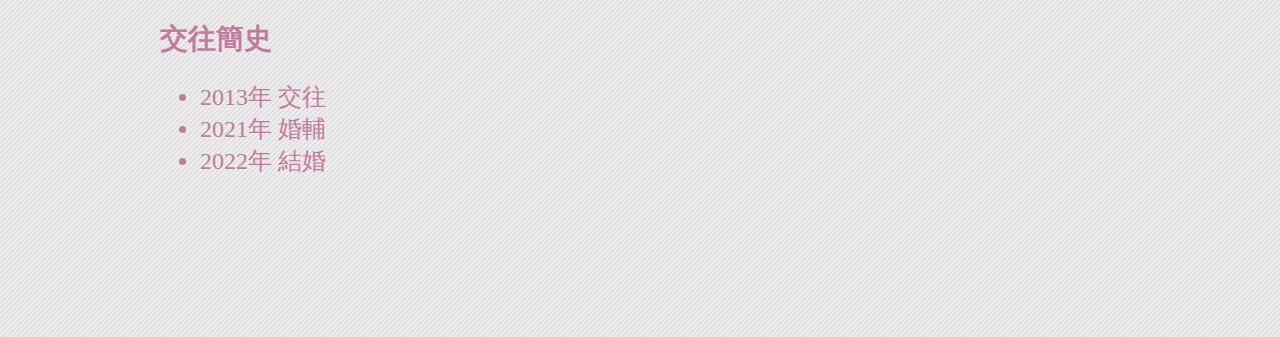
<file: 關於新人/index.html>
<!DOCTYPE html>
<html>

<head>
    <link rel="icon" href="/asset/images/rings-and-heart.png" type="image/png" />
    <link rel="short icon" href="/asset/images/rings-and-heart.png" type="image/png" />
    <link rel="preload" href="/asset/images/background.jpg" type="image/png" as="image" />
    <meta name="viewport" content="width=device-width, initial-scale=0.6, minimum-scale=0.6, maximum-scale=2.0, user-scalable=yes" />
    <meta charset="UTF-8">

    <!-- HTML Meta Tags -->
    <title>關於新人 ~ 襲明與為云的婚禮資訊站</title>
    <meta name="description" content="嗨！襲明與為云要結婚了！時間：2022-02-26 星期六 下午2:30。地點：台中基督徒榮中禮拜堂 台中市西屯路三段宏福二巷18號。誠摯地邀請您來見證主的恩典！若您要登記參加，請進入本站，並點選「我要參加」----本網站提供關於新人和婚禮的各種資訊，以及聯絡方式歡迎隨時來看看！">

    <!-- Facebook Meta Tags -->
    <meta property="og:url" content="https://whwedding.info/">
    <meta property="og:type" content="website">
    <meta property="og:title" content="襲明與為云的婚禮資訊站">
    <meta property="og:description" content="嗨！襲明與為云要結婚了！時間：2022-02-26 星期六 下午2:30。地點：台中基督徒榮中禮拜堂 台中市西屯路三段宏福二巷18號。誠摯地邀請您來見證主的恩典！若您要登記參加，請進入本站，並點選「我要參加」----本網站提供關於新人和婚禮的各種資訊，以及聯絡方式歡迎隨時來看看！">
    <meta property="og:image" content="https://whwedding.info/asset/images/rings-and-heart.png">

    <!-- Twitter Meta Tags -->
    <meta name="twitter:card" content="summary_large_image">
    <meta property="twitter:domain" content="whwedding.info">
    <meta property="twitter:url" content="https://whwedding.info/">
    <meta name="twitter:title" content="襲明與為云的婚禮資訊站">
    <meta name="twitter:description" content="嗨！襲明與為云要結婚了！時間：2022-02-26 星期六 下午2:30。地點：台中基督徒榮中禮拜堂 台中市西屯路三段宏福二巷18號。誠摯地邀請您來見證主的恩典！若您要登記參加，請進入本站，並點選「我要參加」----本網站提供關於新人和婚禮的各種資訊，以及聯絡方式歡迎隨時來看看！">
    <meta name="twitter:image" content="https://whwedding.info/asset/images/rings-and-heart.png">

    <!-- Meta Tags Generated via https://www.opengraph.xyz -->

    <link rel="stylesheet" href="/style.css">
    <style type="text/css"></style>
</head>

<body>
    <a class="skip-link screen-reader-text" href="#content">跳至主要內容</a>
    <header id="masthead" class="site-header has-menu" role="banner">
        <div class="site-branding">
            <h1 class="screen-reader-text">劉襲明與鄭為云的婚禮資訊 - 關於新人</h1>
        </div><!-- .site-branding -->
    
        <input type="checkbox" id="show-nav-menu" class="ui-state" />
        <nav id="site-navigation" class="primary-navigation" role="navigation" aria-label="主要選單">
            <div class="menu-button-container">
                <label id="primary-mobile-menu" for="show-nav-menu" class="button" aria-controls="primary-menu-list" aria-expanded="false">
                    <span class="dropdown-icon open">選單 <svg class="svg-icon" width="24" height="24" aria-hidden="true"
                            role="img" focusable="false" viewBox="0 0 24 24" fill="none" xmlns="http://www.w3.org/2000/svg">
                            <path fill-rule="evenodd" clip-rule="evenodd"
                                d="M4.5 6H19.5V7.5H4.5V6ZM4.5 12H19.5V13.5H4.5V12ZM19.5 18H4.5V19.5H19.5V18Z"
                                fill="currentColor"></path>
                        </svg> </span>
                    <span class="dropdown-icon close">關閉 <svg class="svg-icon" width="24" height="24" aria-hidden="true"
                            role="img" focusable="false" viewBox="0 0 24 24" fill="none" xmlns="http://www.w3.org/2000/svg">
                            <path fill-rule="evenodd" clip-rule="evenodd"
                                d="M12 10.9394L5.53033 4.46973L4.46967 5.53039L10.9393 12.0001L4.46967 18.4697L5.53033 19.5304L12 13.0607L18.4697 19.5304L19.5303 18.4697L13.0607 12.0001L19.5303 5.53039L18.4697 4.46973L12 10.9394Z"
                                fill="currentColor"></path>
                        </svg> </span>
                </label><!-- #primary-mobile-menu -->
            </div><!-- .menu-button-container -->
            <div class="primary-menu-container">
                <ul id="primary-menu-list" class="menu-wrapper">
                    <li id="menu-item-25" class="menu-item">
                        <a href="/">首頁</a>
                    </li>
                    <li id="menu-item-30" class="menu-item current-menu-item">
                        <a href="/%e9%97%9c%e6%96%bc%e6%96%b0%e4%ba%ba/">關於新人</a>
                    </li>
                    <li id="menu-item-31" class="menu-item">
                        <a href="/%e9%97%9c%e6%96%bc%e5%a9%9a%e7%a6%ae/">關於婚禮</a>
                    </li>
                    <li id="menu-item-32" class="menu-item">
                        <a href="/%e6%88%91%e8%a6%81%e5%8f%83%e5%8a%a0/">我要參加</a>
                    </li>
                    <!--
                    <li id="menu-item-33" class="menu-item">
                        <a href="/credit/">Credit</a>
                    </li>
                    -->
                </ul>
            </div>
        </nav><!-- #site-navigation -->
    </header>

    <div class="content-container">
        <h1 class="page-title">關於新人</h1>
        <div class="page-content">
            <section id="our-words">
                <h2>新人的話</h2>
                <div class="two-columns">
                    <div id="words-of-the-broom">
                        <h3>新郎的話</h3>
                        <p class="preserve-ws">
大家好！我是襲明。
謝謝爸媽養育我成長。
謝謝一路上陪伴我的親友們。
特別是榮中的大家，
使我成長路上都充滿歡笑與溫馨。

謝謝一起努力的同學、同事、戰友們
謝謝那些在旁默默支持我的人。

希望大家一起來見證我們的婚禮。
也希望藉由這個婚禮，
能夠跟大家分享我們的喜悅！                            
                        </p>
                    </div>
                    <div id="words-of-the-bride">
                        <h3>新娘的話</h3>
                        <p class="preserve-ws">
大家好！我是為為
沒想到我長這麼大了
謝謝 爸爸媽媽 建立我們家庭
謝謝 爺爺奶奶 外公外婆疼我
謝謝 叔叔嬸嬸 姑姑姑丈
　　 舅舅舅媽 表哥表姊 當我的保姆
謝謝 弟弟 陪我玩耍
謝謝 堂弟堂妹 表弟表妹愛護為為姊姊
謝謝 各位老師 賞識我 鼓勵我
謝謝 同學朋友 支持我 聆聽我
謝謝 弟兄姊妹 成為 屬靈家人
希望 你們能夠 一起見證我的婚禮噢～
                        </p>
                    </div>
                </div>
            </section>
            <section id="about-us">
                <h2>新人小檔案</h2>
                <div class="two-columns">
                    <div id="about-the-broom">
                        <h3>新郎小檔案</h3>
                        <ul>
                            <li><span class="year">1991</span> <span>於桃園出生</span></li>
                            <li><span class="year">    </span> <span>其後舉家遷至台中定居</span></li>
                            <li class="year-sep"></li>
                            <li><span class="year">2003</span> <span>文山國小畢業</span></li>
                            <li><span class="year">2006</span> <span>安和國中畢業</span></li>
                            <li><span class="year">2009</span> <span>台中一中畢業</span></li>
                            <li><span class="year">2013</span> <span>成功大學醫技系畢業</span></li>
                            <li><span class="year">    </span> <span>於豐原醫院服役</span></li>
                            <li><span class="year">2014</span> <span>任豐原醫院檢驗師</span></li>
                            <li class="year-sep"></li>
                            <li><span class="year">2016</span> <span>就讀高雄醫學大學後醫系</span></li>
                            <li><span class="year">2020</span> <span>高雄醫學大學後醫系畢業</span></li>
                            <li><span class="year">    </span> <span>任亞東醫院醫師迄今</span></li>
                            <li class="year-sep"></li>
                            <li><span class="year">2022</span> <span>預計婚後定居板橋</span></li>
                        </ul>
                    </div>
                    <div id="about-the-bride">
                        <h3>新娘小檔案</h3>
                        <ul>
                            <li><span class="year">1986</span> <span>於台北出生</span></li>
                            <li><span class="year">    </span> <span>其後舉家遷回嘉義後再至台中</span></li>
                            <li class="year-sep"></li>
                            <li><span class="year">1998</span> <span>永安國小畢業</span></li>
                            <li><span class="year">2001</span> <span>安和國中畢業</span></li>
                            <li><span class="year">2003</span> <span>高中因病休學一年</span></li>
                            <li><span class="year">2005</span> <span>台中女中畢業</span></li>
                            <li><span class="year">2006</span> <span>由台東大學轉學到中興大學</span></li>
                            <li><span class="year">2009</span> <span>中興大學外文系畢業</span></li>
                            <li class="year-sep"></li>
                            <li><span class="year">2010</span> <span>就讀英國德蒙福特大學設管所</span></li>
                            <li><span class="year">2011</span> <span>休學返台</span></li>
                            <li><span class="year">    </span> <span>兼職醫院助理及美語老師</span></li>
                            <li><span class="year">2012</span> <span>任職於廣告公關公司</span></li>
                            <li><span class="year">2013</span> <span>離職後參加公職考試</span></li>
                            <li><span class="year">2017</span> <span>任職於逢甲大學禮品部迄今</span></li>
                            <li class="year-sep"></li>
                            <li><span class="year">2022</span> <span>預計婚後定居板橋</span></li>
                        </ul>
                    </div>
                </div>
            </section>
            <section id="our-story">
                <h2>交往簡史</h2>
                <ul>
                    <li>2013年 交往</li>
                    <li>2021年 婚輔</li>
                    <li>2022年 結婚</li>
                </ul>
            </section>
            <section id="film" class="hidden">
                <h2>新人成長影片</h2>
                
            </section>
            <section id="test" class="hidden">
                <h2>新人小檔案</h2>
                
            </section>
        </div>
    </div>
</body>

</html>
</file>
<file: style.css>
:root {
	--homepage-color1: #EA9999;
	--homepage-color1-aux: #E6B8AF;
	--homepage-color2: #45818E;
	--homepage-color2-aux: #76A5AF;
	--page-color2: #c27ba0;
}
body {
    margin: 0;
    width: 100%;
    max-width: 100vw;
	overflow-x: hidden;
    min-height: 100vh;
    background: center / cover no-repeat url(/asset/images/background.jpg);
    background: center / 5px 5px repeat linear-gradient(135deg, #eee, #eee 49%, #ccc 49%, #ccc 51%, #eee 51%, #eee);
}
.screen-reader-text, .site-branding, .ui-state {
	height: 0;
	width: 0;
	overflow: hidden;
	visibility: hidden;
	position: fixed;
}

.hidden {
	display: none;
}

.is-style-rounded {
    border-radius: 50%;
}

.inline-block {
	display: inline-block;
}
.pic-anchor {
	position: relative;
    width: 0;
    height: 0;
}

header {
	display: flex;
	justify-content: flex-end;
    align-items: flex-start;
    flex-wrap: wrap;
    row-gap: 2em;
}
.menu-button-container {
	display: none
}
.menu-wrapper {
	display: flex;
    justify-content: flex-start;
    flex-wrap: wrap;
    list-style: none;
    position: relative;
	padding: 0 2em;
}
.dropdown-icon {
	display: flex;
	justify-content: center;
	align-items: center;
	padding: 1em;
	font-size: 1.3em;
}
@media only screen and (max-width: 480px) {
	.menu-button-container {
		display: flex;
		justify-content: flex-end;
	}
	#show-nav-menu.ui-state:checked + #site-navigation {
		display: block;
		position: fixed;
		top: 0;
		bottom: 0;
		left: 0;
		right: 0;
		background: #ededed;
		z-index: 1;
	}
	#show-nav-menu.ui-state:checked  + #site-navigation .menu-button-container .dropdown-icon.open {
		display: none;
	}
	#show-nav-menu.ui-state:not(:checked)  + #site-navigation .menu-button-container .dropdown-icon.close {
		display: none;
	}
	#show-nav-menu.ui-state:not(:checked)  + #site-navigation .primary-menu-container {
		display: none;
	}
	#show-nav-menu.ui-state:checked  + #site-navigation .primary-menu-container {
		display: block;
	}
	.menu-wrapper {
		display: flex;
		flex-direction: column;
		justify-content: flex-start;
		flex-wrap: wrap;
		list-style: none;
		position: relative;
		padding: 0 2em;
	}
}
.menu-item {
	display: flex;
	justify-content: center;
	align-items: center;
}
.menu-item.current-menu-item {
	background-color: #c773;
	border-radius: 0.5em;
}
.menu-item > a {
	display: block;
	font-size: 1.5em;
	padding: 0.5em;
	text-decoration: none;
	color: #000;
}
.menu-item > a:hover {
	text-decoration: underline dotted #000 2px;
}
footer.site-footer {
	display: none;
}
.homepage-content {
	margin: auto;
	max-width: max-content !important;
}
.homepage-title-container {
	justify-content: center;
	align-items: center;
	min-width: calc(100% - 4em);
}
.homepage-title-block {
	margin: 2rem auto;
	color: var(--homepage-color1);
    width: fit-content;
}
.homepage-title-eventname {
	letter-spacing: calc(1ex / 5 / 2);
}
.homepage-title-block .parents-section {
	display: grid;
	grid-template-columns: 1fr 1fr;
	justify-items: right;
}
.homepage-title-block .parents-section .parents {
	max-width: fit-content;
	border-left: 3px solid;
	padding: 0 0.5em;
	color: #E6B8AF;
	font-weight: 400;
	font-size: 1.7rem;
	text-shadow: 0.5px 0 #E6B8AF;
}
.homepage-title-block .pic-anchor div {
	position: absolute;
	right: 0;
	top: 0;
	background: center / contain no-repeat url(/asset/images/cross-cute.png);
    width: 144px;
    height: 12em;
}
.homepage-title {
    font-size: 3rem;
    margin: 0;
}
.homepage-pictures {
	display: flex;
	flex-direction: row;
	justify-content: center;
	align-items: center;
}
.homepage-pictures .wp-block-image {
	margin: 0.5em;
}
.homepage-info {
	font-family: Georgia;
	font-size: 2em;
	padding-left: 1em;
    text-align: center;
	max-width: max-content;
    margin: auto;
    padding: 1em;
}
.homepage-info > * {
	margin-bottom: 0.5em;
}
.homepage-info-datetime {
	color: var(--homepage-color2);
	font-weight: bold;
	line-height: 1.5em;
	word-spacing: 0.5em;
}
.homepage-info-datetime [data-role="year"] {
	font-size: 1em;
}
.homepage-info-datetime [data-role="month"], .homepage-info-datetime [data-role="date"] {
	font-size: 2em;
}
.homepage-info-location {
	color: var(--homepage-color1);
	line-height: 1em;
	font-weight: bold;
}
.homepage-info-location [data-role="address"] {
	color: var(--homepage-color1-aux);
	font-size: 0.8em;
}
.homepage-info-location .pic-anchor {
	display: inline-block;
}
.homepage-info-location .pic-anchor div {
	position: absolute;
	left: 0;
	bottom: 0;
	background: center / contain no-repeat url(/asset/images/rings-and-heart.png);
    width: 144px;
    height: 144px;
}
.homepage-info-details {
	word-spacing: 1em;
	color: var(--homepage-color2-aux);
}
.homepage-info-details > span {
	word-spacing: initial;
}

/* styles of pages */

.page-title {
	color: var(--homepage-color2);
}
.page-title::after {
	content: " ";
	display: block;
	width: 9ch;
	height: 0.45ch;
	background-color: var(--homepage-color2);
}

.content-container {
	color: var(--page-color2);
	width: 100%;
	margin: auto;
	margin-bottom: 10rem;
}

.content-container section h3::before {
	content: "|";
	display: inline-block;
	font-weight: bold;
	margin: 0 0.5em;
	width: 0.3ex;
	background: var(--page-color2);
}

.two-columns {
    display: grid;
    grid-template-columns: 1fr 1fr;
	justify-items: center;
}

.two-columns div {
    width: initial;
}

h1 {
	font-size: 32px;
}

h2 {
	font-size: 28px
}

h3 {
	font-size: 24px
}

.preserve-ws {
	white-space: pre;
	width: max-content;
	font-size: 24px;
	margin-top: -1em;
}

.page-content ul li, .page-content p, .page-content section span {
	font-size: 24px;
}

.content-container h1, .content-container section {
    margin: 2em 10rem;
}

@media only screen and (max-width: 900px) {
	.content-container h1, .content-container section {
		margin: 2em 3rem
	}
}
@media only screen and (max-width: 700px) {
	.two-columns {
		display: grid;
		grid-template-columns: 1fr;
		justify-items: flex-start;
	}
}


#about-us ul {
	list-style: none;
	padding-left: 1em;
}

#about-us .year {
	display: inline-block;
	width: 4ex;
	margin-right: 1em;
}

#about-us li.year-sep {
	height: 1em;
}

#wedding-place img {
	max-height: 400px;
	max-width: 100%;
}

#wedding-place figure {
	text-align: center;
}

.place-content {
	display: grid;
	grid-template-columns: 1fr 1fr;
}

.place-content figure:first-child {
	grid-column: span 2;
}

.place-content figure:first-child img {
	max-height: none;
	width: 100%;
	aspect-ratio: 1;
	object-fit: cover;
}

@media only screen and (max-width: 700px) {
	figure {
		margin: 0.7em 1.5em;
	}
}

#wedding-procedure-content {
	overflow: auto;
	max-width: max-content;
}

#wedding-procedure-content p {
	border: 1px solid;
	margin: 0;
	padding: 0 1em;
}

#special-thanks .item-name {
	display: inline;
	width: 6em;
}
#special-thanks .item-name::after {
	display: inline-block;
	content: "｜";
	margin: 0 0.5em;
}
#special-thanks .persons {
	display: inline-block;
	width: 24em;
	vertical-align: top;
}
</file>
